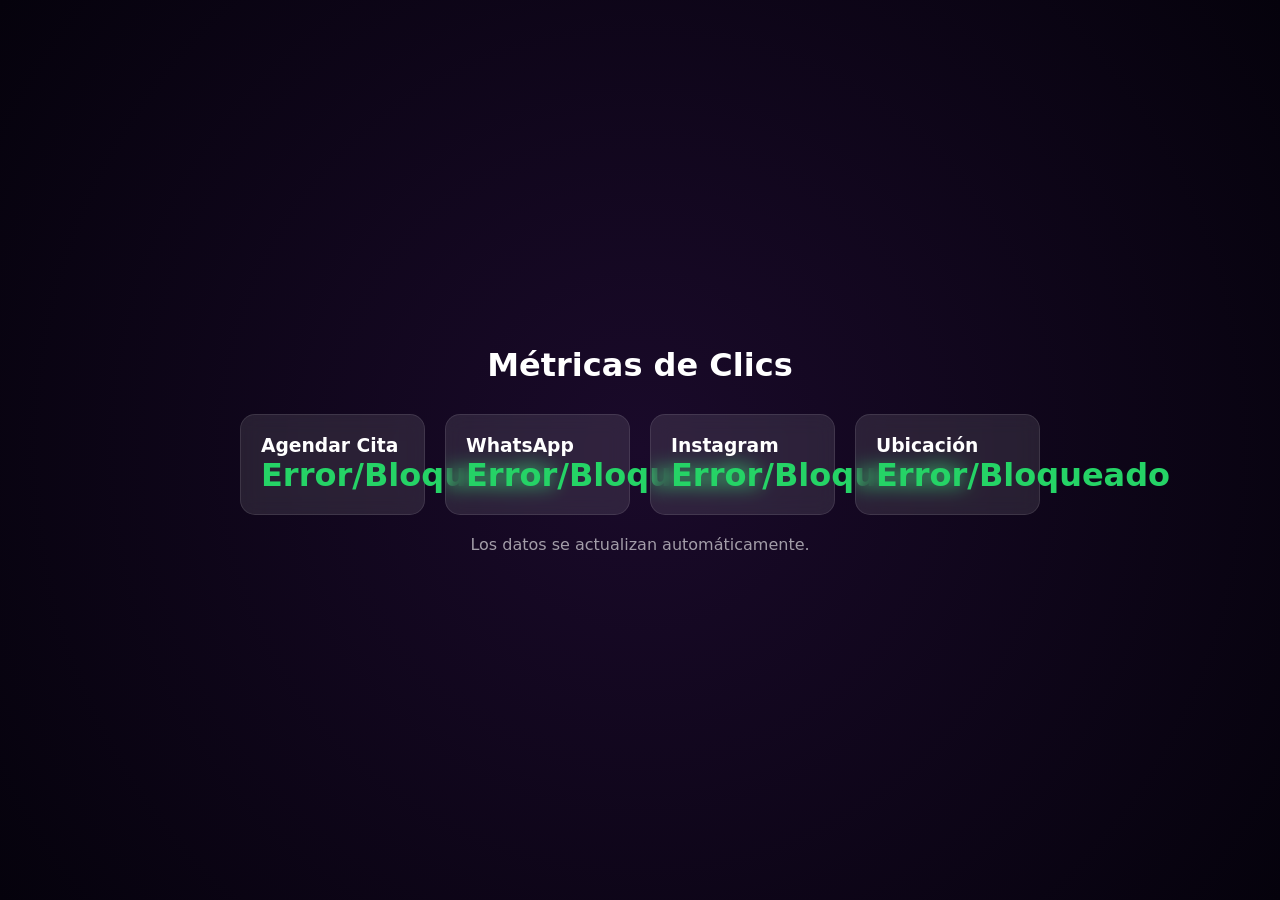
<file: dashboard.html>
<!DOCTYPE html>
<html lang="es">

<head>
    <meta charset="UTF-8">
    <meta name="viewport" content="width=device-width, initial-scale=1.0">
    <meta name="robots" content="noindex, nofollow">
    <title>Dashboard de Métricas | Estudio Michelle</title>
    <link rel="stylesheet" href="styles.css">
    <style>
        .stats-grid {
            display: grid;
            grid-template-columns: repeat(auto-fit, minmax(150px, 1fr));
            gap: 20px;
            width: 100%;
            max-width: 800px;
            margin-top: 30px;
        }

        .stat-card {
            background: rgba(255, 255, 255, 0.1);
            backdrop-filter: blur(10px);
            padding: 20px;
            border-radius: 15px;
            border: 1px solid rgba(255, 255, 255, 0.1);
        }

        .stat-number {
            font-size: 2rem;
            font-weight: bold;
            color: #25d366;
        }

        /* Contenedor responsivo para Looker Studio */
        .looker-wrapper {
            width: 100%;
            max-width: 800px;
            margin-top: 40px;
            border-radius: 15px;
            overflow-x: auto;
            /* Permite deslizar a los lados en móvil */
            background: rgba(255, 255, 255, 0.05);
            border: 1px solid rgba(255, 255, 255, 0.1);
            -webkit-overflow-scrolling: touch;
            /* Deslizamiento fluido en iOS */
        }

        .looker-iframe {
            width: 100%;
            min-width: 700px;
            /* Obliga al panel a mantener su ancho original para no achicar las gráficas */
            height: 480px;
            border: 0;
            display: block;
        }
    </style>
</head>

<body>
    <main class="main-container" style="flex-direction: column;">
        <h1>Métricas de Clics</h1>
        <div class="stats-grid" id="stats-container">
            <div class="stat-card">
                <h3>Agendar Cita</h3>
                <p class="stat-number" id="count-agendar">...</p>
            </div>
            <div class="stat-card">
                <h3>WhatsApp</h3>
                <p class="stat-number" id="count-whatsapp">...</p>
            </div>
            <div class="stat-card">
                <h3>Instagram</h3>
                <p class="stat-number" id="count-instagram">...</p>
            </div>
            <div class="stat-card">
                <h3>Ubicación</h3>
                <p class="stat-number" id="count-location">...</p>
            </div>
        </div>

        <p style="margin-top: 20px; opacity: 0.6;">Los datos se actualizan automáticamente.</p>
    </main>

    <script>
        const GITHUB_USER = "michelle"; // DEBE SER EL MISMO DE INDEX
        const platforms = ['agendar', 'whatsapp', 'instagram', 'location'];

        async function updateStats() {
            // REGLA DE MENTOR: No pedir datos si la pestaña no se está viendo
            if (document.hidden) return;

            for (const p of platforms) {
                try {
                    const res = await fetch(`https://api.counterapi.dev/v1/${GITHUB_USER}/${p}/`);
                    const data = await res.json();
                    const el = document.getElementById(`count-${p}`);
                    if (el) el.innerText = data.count || 0;
                } catch (e) {
                    console.log(`Error al pedir datos de ${p}:`, e);
                    const el = document.getElementById(`count-${p}`);
                    if (el && el.innerText === "...") el.innerText = "Error/Bloqueado";
                }
            }
        }

        // Actualizar cada 5 segundos
        const interval = setInterval(updateStats, 5000);
        updateStats();

        // Limpiar recursos si se cierra
        document.addEventListener("visibilitychange", () => {
            if (document.hidden) console.log("Ahorrando batería: pausa de métricas.");
        });
    </script>
</body>

</html>
</file>
<file: styles.css>
/* --- 1. RESET + VARIABLES CSS --- */
:root {
    /* Colores base - Tema Purpura y Negro Premium */
    --bg-color-dark: #05020c;
    --bg-gradient-color: #1a0a2a;
    --card-white: #8a2be2;
    --text-main: #ffffff;
    --text-dark: #ffffff;

    /* Colores de marca para redes */
    --color-facebook: #1877f2;
    --color-whatsapp: #25d366;
    --color-instagram: #e1306c;
    --color-tiktok: #000000;
}

* {
    margin: 0;
    padding: 0;
    box-sizing: border-box;
}

body {
    font-family: system-ui, -apple-system, BlinkMacSystemFont, "Segoe UI", Roboto, "Helvetica Neue", Arial, sans-serif;
    color: var(--text-main);
    background: radial-gradient(circle, var(--bg-gradient-color) 0%, var(--bg-color-dark) 100%);
    background-size: cover;
    min-height: 100dvh;
    /* Fix para Safari iOS */
    display: flex;
    justify-content: center;
    align-items: center;
    overflow-x: hidden;
    padding: 20px;
}

/* --- VIDEO DE FONDO --- */
.video-background {
    position: fixed;
    top: 0;
    left: 0;
    width: 100vw;
    height: 100vh;
    object-fit: cover;
    z-index: -1; /* Se asegura de estar detrás de todo el contenido */
    pointer-events: none; /* Evita que el video interfiera con los clics del usuario */
    filter: brightness(0.4); /* Oscurece el video directamente (0.4 es 40% de brillo) */
}

/* --- 2. LAYOUT CENTRADO Y TARJETA --- */
.main-container {
    width: 100%;
    display: flex;
    justify-content: center;
    align-items: center;
}

.profile-card {
    text-align: center;
    width: 100%;
    max-width: 650px;
    display: flex;
    flex-direction: column;
    align-items: center;
    gap: clamp(15px, 3vw, 25px);
    
    /* --- EFECTO CRISTALINO OSCURO (Premium Glassmorphism) --- */
    background: rgba(10, 5, 20, 0.55); /* Fondo oscuro traslúcido */
    backdrop-filter: blur(20px); /* Desenfoque de fondo */
    -webkit-backdrop-filter: blur(20px);
    border: 1px solid rgba(138, 43, 226, 0.25); /* Borde púrpura sutil */
    border-radius: 30px;
    padding: clamp(30px, 5vw, 40px) clamp(20px, 4vw, 30px);
    box-shadow: 0 15px 35px rgba(0, 0, 0, 0.5); /* Sombra elegante */
}

/* --- 3. COMPONENTES --- */

/* Tarjeta de Presentación Rectangular */
.profile-logo {
    width: 100%;
    max-width: 420px;
    height: auto;
    border-radius: 16px;
    object-fit: contain;
    display: block;
    box-shadow: 0 10px 30px rgba(0, 0, 0, 0.6), 0 0 15px rgba(138, 43, 226, 0.2);
    transition: transform 0.3s cubic-bezier(0.175, 0.885, 0.32, 1.275), box-shadow 0.3s ease;
}

.profile-logo:hover {
    transform: scale(1.03) rotate(-0.5deg);
    box-shadow: 0 15px 40px rgba(0, 0, 0, 0.7), 0 0 25px rgba(138, 43, 226, 0.45);
}

/* Textos principales */
.profile-title {
    font-size: clamp(24px, 5vw, 42px);
    /* Título fluido */
    font-weight: 700;
    line-height: 1.2;
}

.profile-description {
    font-size: clamp(14px, 1.5vw, 18px);
    /* Texto fluido */
    max-width: 480px;
    margin: 0 auto;
    font-weight: 400;
    line-height: 1.6;
}

/* Botón CTA (Degradado Púrpura Premium) */
.cta-button {
    display: inline-block;
    background: linear-gradient(135deg, #8a2be2, #4b0082);
    color: #ffffff;
    text-decoration: none;
    font-weight: 600;
    text-transform: uppercase;
    font-size: clamp(13px, 1.2vw, 15px);
    letter-spacing: 0.05em;
    padding: clamp(15px, 2.5vw, 22px) clamp(25px, 4vw, 40px);
    border-radius: 50px;
    box-shadow: 0 4px 15px rgba(138, 43, 226, 0.3);
    transition: transform 0.2s ease, box-shadow 0.2s ease;
}

.cta-button:hover {
    transform: translateY(-2px);
    box-shadow: 0 6px 20px rgba(138, 43, 226, 0.5);
}

/* Contenedor de Redes Sociales (Sin fondo) */
.social-bar {
    display: flex;
    gap: clamp(15px, 3vw, 25px);
    padding: 10px 0;
}

.social-link {
    display: flex;
    justify-content: center;
    align-items: center;
    width: clamp(40px, 6vw, 60px);
    height: clamp(40px, 6vw, 60px);
    text-decoration: none;
    color: #ffffff; /* Color blanco para todos los iconos */
    font-size: clamp(24px, 3vw, 32px); /* Aumentamos un poco el tamaño del ícono al no tener fondo */
    transition: transform 0.2s ease, opacity 0.2s ease, color 0.2s ease;
}

.social-link:hover {
    transform: translateY(-4px); /* Animación más notoria al flotar */
    opacity: 1;
}

.social-link.instagram:hover {
    color: #e1306c;
}

.social-link.whatsapp:hover {
    color: #25d366;
}

.social-link.location:hover {
    color: #ea4335;
}

/* Iconos todos en color blanco */
</file>
